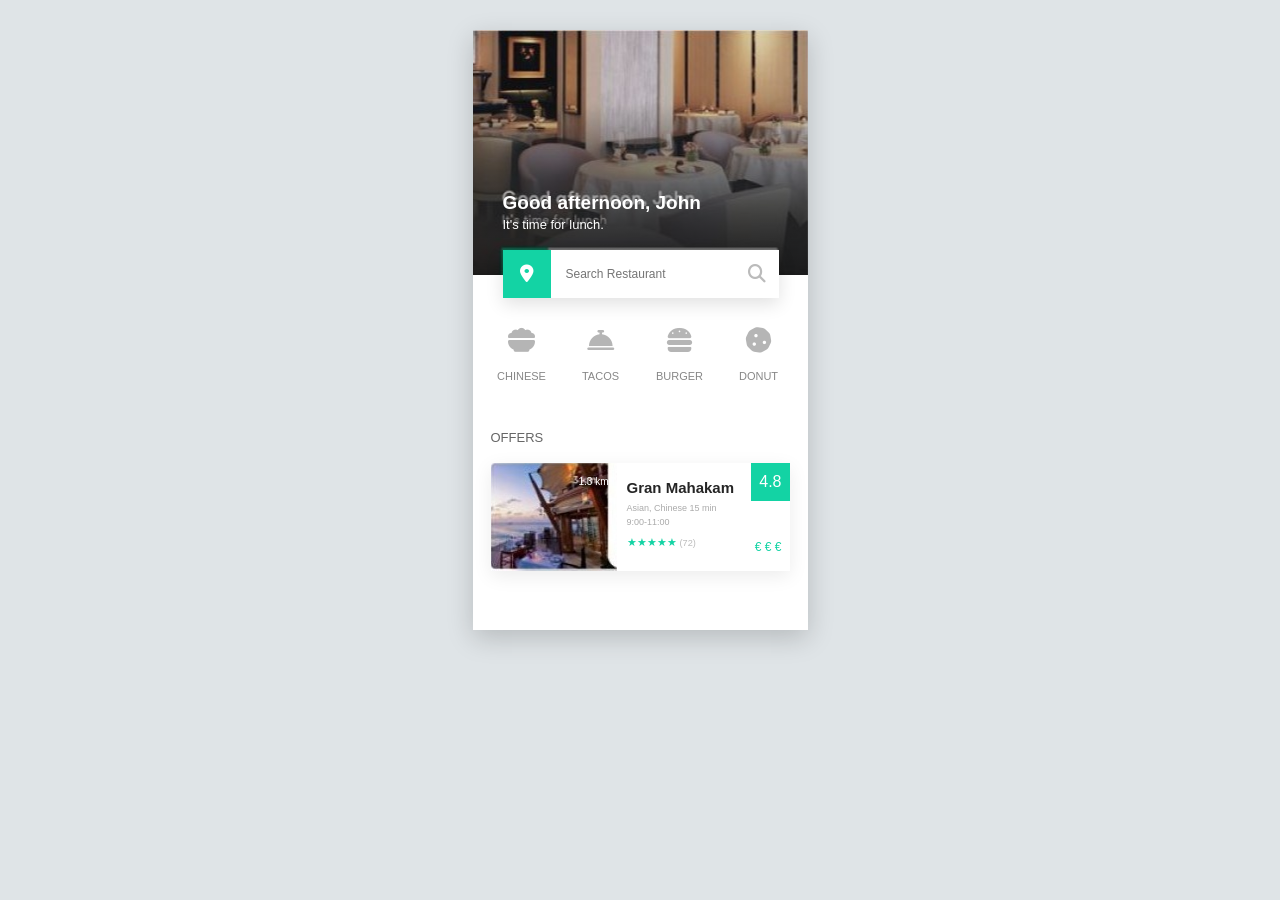
<file: index.html>
<!DOCTYPE html>
<html lang="es">
<head>
    <meta charset="UTF-8">
    <meta name="viewport" content="width=device-width, initial-scale=1.0">
    <title>Inicio - Restaurante</title>
    <link rel="stylesheet" href="https://cdnjs.cloudflare.com/ajax/libs/font-awesome/6.5.2/css/all.min.css">
    <link rel="stylesheet" href="css/style.css">
</head>
<body>
    <section class="telefono inicio">
        <header class="portada">
            <div class="oscuro"></div>
            <div class="bienvenida">
                <h2>Good afternoon, John</h2>
                <p>It's time for lunch.</p>
            </div>

            <div class="buscador">
                <div class="ubicacion"><i class="fa-solid fa-location-dot"></i></div>
                <input type="text" placeholder="Search Restaurant">
                <button><i class="fa-solid fa-magnifying-glass"></i></button>
            </div>
        </header>

        <main class="contenido-inicio">
            <nav class="categorias">
                <a href="#"><i class="fa-solid fa-bowl-food"></i><span>CHINESE</span></a>
                <a href="#"><i class="fa-solid fa-bell-concierge"></i><span>TACOS</span></a>
                <a href="#"><i class="fa-solid fa-burger"></i><span>BURGER</span></a>
                <a href="#"><i class="fa-solid fa-cookie"></i><span>DONUT</span></a>
            </nav>

            <h3 class="subtitulo">OFFERS</h3>

            <a class="tarjeta-oferta" href="detalle.html">
                <div class="foto-oferta">
                    <img src="img/oferta.jpg" alt="Restaurante Gran Mahakam">
                    <span>1.3 km</span>
                </div>
                <div class="info-oferta">
                    <h3>Gran Mahakam</h3>
                    <p>Asian, Chinese 15 min</p>
                    <p>9:00-11:00</p>
                    <div class="estrellas">★★★★★ <small>(72)</small></div>
                </div>
                <div class="nota">4.8</div>
                <div class="precio">€ € €</div>
            </a>
        </main>
    </section>
</body>
</html>
</file>
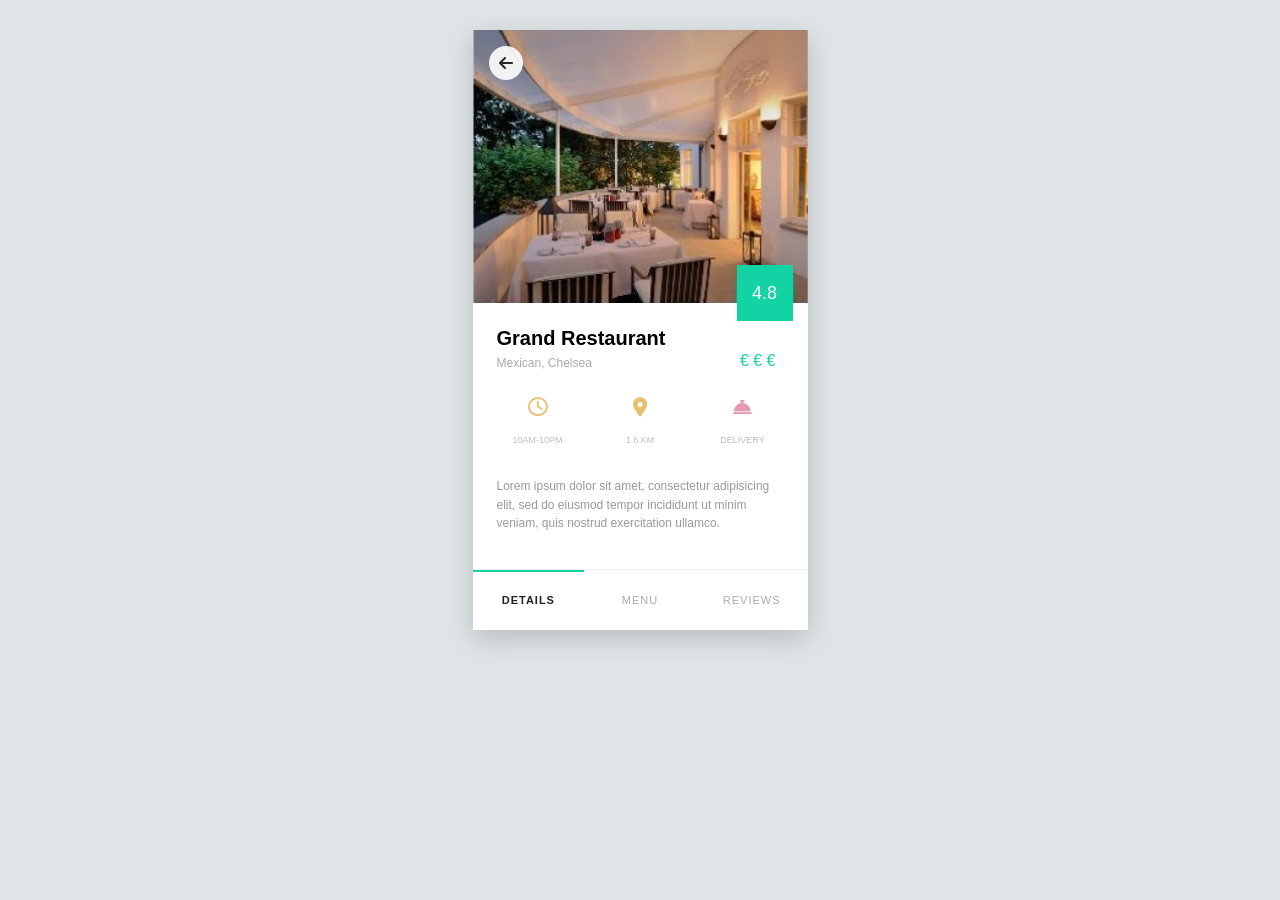
<file: detalle.html>
<!DOCTYPE html>
<html lang="es">
<head>
    <meta charset="UTF-8">
    <meta name="viewport" content="width=device-width, initial-scale=1.0">
    <title>Detalle - Grand Restaurant</title>
    <link rel="stylesheet" href="https://cdnjs.cloudflare.com/ajax/libs/font-awesome/6.5.2/css/all.min.css">
    <link rel="stylesheet" href="css/style.css">
</head>
<body>
    <section class="telefono detalle">
        <div class="foto-restaurante">
            <a class="volver-foto" href="index.html"><i class="fa-solid fa-arrow-left"></i></a>
            <img src="img/restaurante.jpg" alt="Grand Restaurant">
            <div class="nota-grande">4.8</div>
        </div>

        <main class="datos-restaurante">
            <h1>Grand Restaurant</h1>
            <p>Mexican, Chelsea</p>
            <div class="precio-detalle">€ € €</div>

            <div class="datos-iconos">
                <div><i class="fa-regular fa-clock"></i><span>10AM-10PM</span></div>
                <div><i class="fa-solid fa-location-dot"></i><span>1.6 KM</span></div>
                <div><i class="fa-solid fa-bell-concierge"></i><span>DELIVERY</span></div>
            </div>

            <p class="descripcion">Lorem ipsum dolor sit amet, consectetur adipisicing elit, sed do eiusmod tempor incididunt ut minim veniam, quis nostrud exercitation ullamco.</p>
        </main>

        <nav class="menu-inferior">
            <a class="activo" href="detalle.html">DETAILS</a>
            <a href="menu.html">MENU</a>
            <a href="#">REVIEWS</a>
        </nav>
    </section>
</body>
</html>
</file>
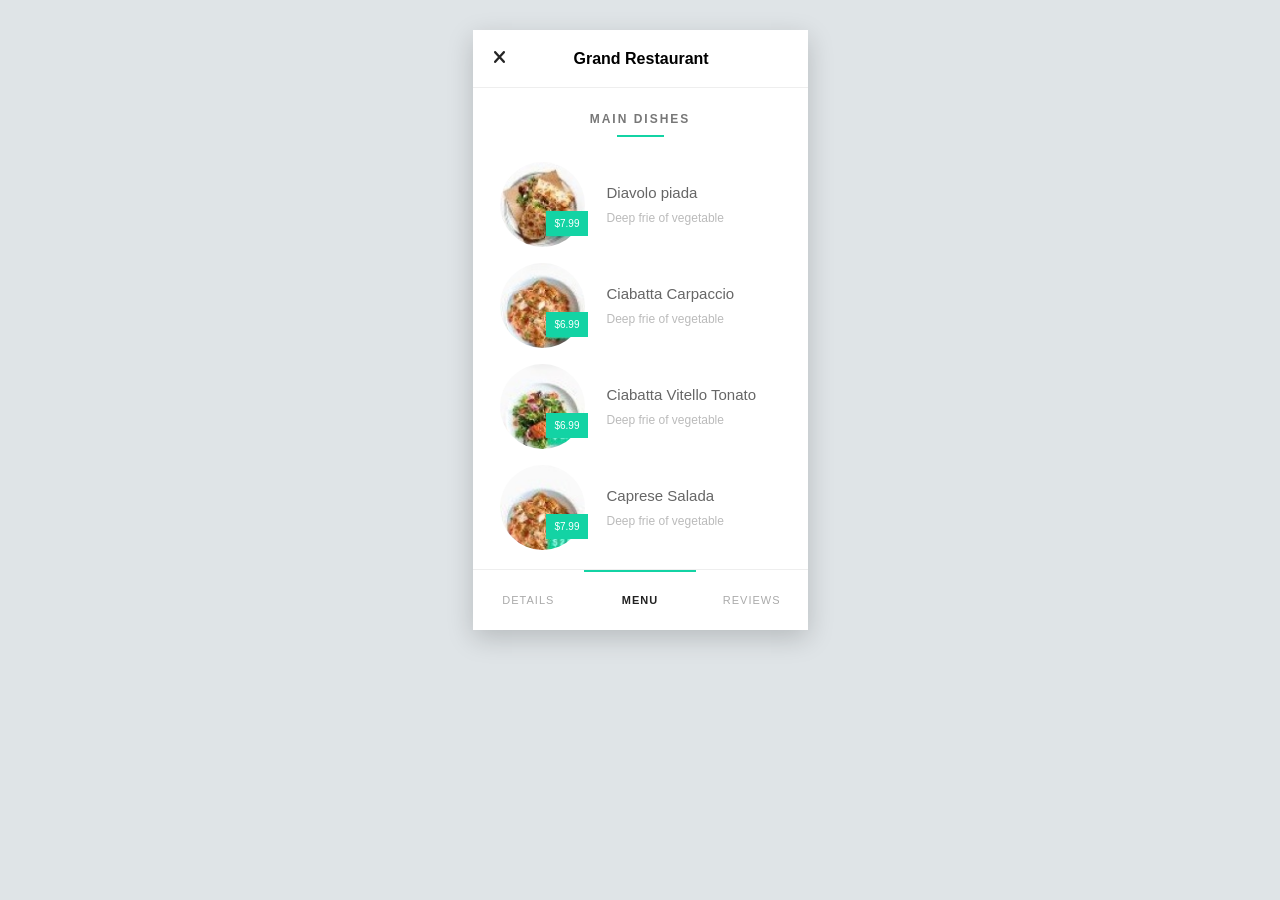
<file: menu.html>
<!DOCTYPE html>
<html lang="es">
<head>
    <meta charset="UTF-8">
    <meta name="viewport" content="width=device-width, initial-scale=1.0">
    <title>Menú - Grand Restaurant</title>
    <link rel="stylesheet" href="https://cdnjs.cloudflare.com/ajax/libs/font-awesome/6.5.2/css/all.min.css">
    <link rel="stylesheet" href="css/style.css">
</head>
<body>
    <section class="telefono carta">
        <header class="encabezado-carta">
            <a href="detalle.html"><i class="fa-solid fa-xmark"></i></a>
            <h2>Grand Restaurant</h2>
        </header>

        <main>
            <h3 class="titulo-platos">MAIN DISHES</h3>

            <div class="lista-platos">
                <a class="plato" href="producto.html">
                    <div class="plato-foto"><img src="img/plato1.jpg" alt="Diavolo piada"><span>$7.99</span></div>
                    <div><h3>Diavolo piada</h3><p>Deep frie of vegetable</p></div>
                </a>
                <a class="plato" href="producto.html">
                    <div class="plato-foto"><img src="img/plato2.jpg" alt="Ciabatta Carpaccio"><span>$6.99</span></div>
                    <div><h3>Ciabatta Carpaccio</h3><p>Deep frie of vegetable</p></div>
                </a>
                <a class="plato" href="producto.html">
                    <div class="plato-foto"><img src="img/plato3.jpg" alt="Ciabatta Vitello Tonato"><span>$6.99</span></div>
                    <div><h3>Ciabatta Vitello Tonato</h3><p>Deep frie of vegetable</p></div>
                </a>
                <a class="plato" href="producto.html">
                    <div class="plato-foto"><img src="img/plato4.jpg" alt="Caprese Salada"><span>$7.99</span></div>
                    <div><h3>Caprese Salada</h3><p>Deep frie of vegetable</p></div>
                </a>
            </div>
        </main>

        <nav class="menu-inferior">
            <a href="detalle.html">DETAILS</a>
            <a class="activo" href="menu.html">MENU</a>
            <a href="#">REVIEWS</a>
        </nav>
    </section>
</body>
</html>
</file>
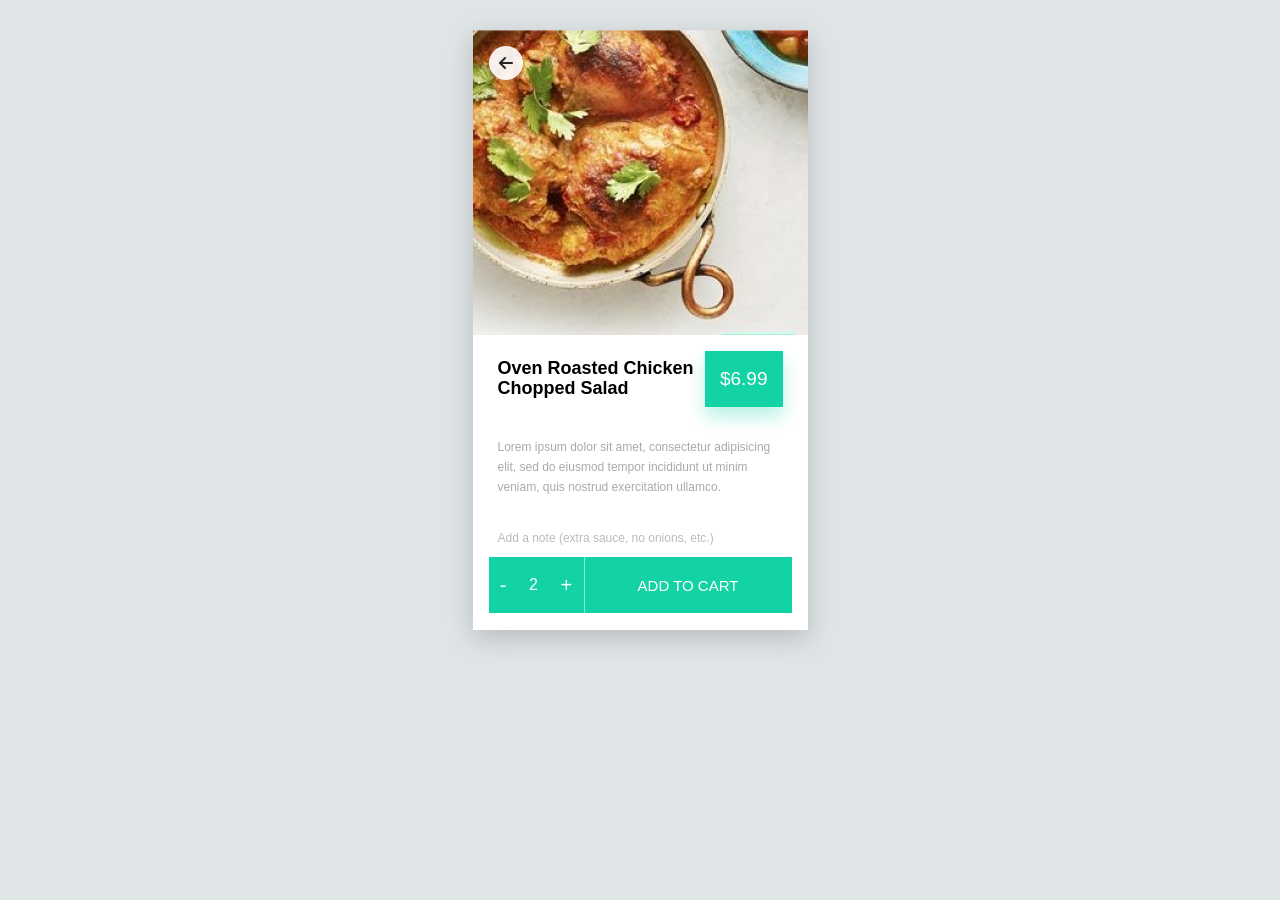
<file: producto.html>
<!DOCTYPE html>
<html lang="es">
<head>
    <meta charset="UTF-8">
    <meta name="viewport" content="width=device-width, initial-scale=1.0">
    <title>Producto - Grand Restaurant</title>
    <link rel="stylesheet" href="https://cdnjs.cloudflare.com/ajax/libs/font-awesome/6.5.2/css/all.min.css">
    <link rel="stylesheet" href="css/style.css">
</head>
<body>
    <section class="telefono producto">
        <a class="volver-producto" href="menu.html"><i class="fa-solid fa-arrow-left"></i></a>
        <img class="foto-producto" src="img/producto.jpg" alt="Pollo al horno">

        <main class="producto-info">
            <div class="titulo-precio">
                <h1>Oven Roasted Chicken<br>Chopped Salad</h1>
                <span>$6.99</span>
            </div>

            <p class="descripcion-producto">Lorem ipsum dolor sit amet, consectetur adipisicing elit, sed do eiusmod tempor incididunt ut minim veniam, quis nostrud exercitation ullamco.</p>

            <div class="nota-pedido">Add a note (extra sauce, no onions, etc.)</div>
        </main>

        <div class="acciones">
            <div class="cantidad"><button>-</button><span>2</span><button>+</button></div>
            <button class="agregar">ADD TO CART</button>
        </div>
    </section>
</body>
</html>
</file>
<file: css/style.css>
* {
    margin: 0;
    padding: 0;
    box-sizing: border-box;
    text-decoration: none;
}

:root {
    --verde: #13d3a4;
    --texto: #252525;
    --gris: #a4a4a4;
    --fondo: #f5f7f8;
}

body {
    min-height: 100vh;
    font-family: Arial, Helvetica, sans-serif;
    background: #dfe4e7;
    padding: 30px;
    display: flex;
    justify-content: center;
    align-items: flex-start;
}

.pantallas {
    display: flex;
    justify-content: center;
    align-items: flex-start;
    gap: 25px;
    flex-wrap: wrap;
}

.telefono {
    width: 335px;
    height: 600px;
    background: white;
    position: relative;
    overflow: hidden;
    box-shadow: 0 8px 25px rgba(0,0,0,.18);
}

.portada {
    height: 245px;
    background-image: url("../img/portada.jpg");
    background-size: cover;
    background-position: center;
    position: relative;
}

.oscuro {
    position: absolute;
    inset: 0;
    background: linear-gradient(transparent 30%, rgba(0,0,0,.65));
}

.bienvenida {
    position: absolute;
    left: 30px;
    bottom: 43px;
    color: white;
}

.bienvenida h2 { font-size: 19px; margin-bottom: 3px; }
.bienvenida p { font-size: 13px; }

.buscador {
    width: 276px;
    height: 48px;
    display: flex;
    position: absolute;
    left: 30px;
    bottom: -23px;
    background: white;
    box-shadow: 0 6px 18px rgba(0,0,0,.12);
}

.ubicacion {
    width: 48px;
    display: flex;
    align-items: center;
    justify-content: center;
    background: var(--verde);
    color: white;
    font-size: 18px;
}

.buscador input {
    width: 185px;
    border: 0;
    outline: 0;
    padding-left: 15px;
    font-size: 12px;
}

.buscador button {
    width: 43px;
    border: 0;
    background: white;
    color: #bbb;
    font-size: 18px;
}

.contenido-inicio { padding: 52px 18px 18px; }

.categorias {
    display: flex;
    justify-content: space-between;
    margin-bottom: 48px;
}

.categorias a {
    width: 62px;
    color: #878787;
    text-align: center;
    font-size: 11px;
}

.categorias i {
    display: block;
    font-size: 27px;
    margin-bottom: 16px;
    color: #b5b5b5;
}

.subtitulo {
    font-size: 13px;
    font-weight: normal;
    color: #666;
    margin-bottom: 18px;
}

.tarjeta-oferta {
    height: 108px;
    color: var(--texto);
    display: flex;
    position: relative;
    background: white;
    box-shadow: 0 5px 18px rgba(0,0,0,.08);
}

.foto-oferta { width: 126px; position: relative; }
.foto-oferta img { width: 100%; height: 100%; object-fit: cover; }
.foto-oferta span { position: absolute; right: 8px; top: 13px; color: white; font-size: 10px; }
.info-oferta { padding: 16px 10px; }
.info-oferta h3 { font-size: 15px; margin-bottom: 7px; }
.info-oferta p { font-size: 9px; color: #aaa; margin-bottom: 4px; }
.estrellas { color: var(--verde); font-size: 11px; margin-top: 9px; }
.estrellas small { color: #bbb; }
.nota { position: absolute; right: 0; top: 0; background: var(--verde); color: white; padding: 10px 8px; }
.precio { position: absolute; right: 8px; bottom: 17px; color: var(--verde); font-size: 12px; }

.foto-restaurante { height: 273px; position: relative; }
.foto-restaurante img { width: 100%; height: 100%; object-fit: cover; }
.nota-grande { position: absolute; right: 15px; bottom: -18px; width: 56px; height: 56px; display: flex; align-items: center; justify-content: center; background: var(--verde); color: white; font-size: 18px; }

.datos-restaurante { padding: 24px 24px 0; }
.datos-restaurante h1 { font-size: 20px; margin-bottom: 6px; }
.datos-restaurante > p { color: #aaa; font-size: 12px; }
.precio-detalle { text-align: right; color: var(--verde); margin: -18px 8px 28px 0; }

.datos-iconos { display: flex; justify-content: space-between; margin-bottom: 30px; }
.datos-iconos div { width: 82px; text-align: center; color: #bbb; }
.datos-iconos i { display: block; font-size: 19px; margin-bottom: 12px; color: #e6c16f; }
.datos-iconos div:last-child i { color: #e59ab1; }
.datos-iconos span { font-size: 9px; }
.descripcion { line-height: 1.55; color: #999 !important; }

.menu-inferior {
    position: absolute;
    left: 0;
    bottom: 0;
    width: 100%;
    height: 61px;
    display: flex;
    background: white;
    border-top: 1px solid #eee;
}

.menu-inferior a {
    flex: 1;
    display: flex;
    align-items: center;
    justify-content: center;
    color: #aaa;
    font-size: 11px;
    letter-spacing: 1px;
    position: relative;
}

.menu-inferior a.activo { color: #222; font-weight: bold; }
.menu-inferior a.activo::before { content: ""; position: absolute; top: 0; left: 0; width: 100%; height: 2px; background: var(--verde); }

.encabezado-carta {
    height: 58px;
    display: flex;
    align-items: center;
    border-bottom: 1px solid #eee;
}
.encabezado-carta a { color: var(--texto); }
.encabezado-carta i { margin-left: 20px; font-size: 18px; }
.encabezado-carta h2 { font-size: 16px; margin-left: 68px; }
.titulo-platos { text-align: center; font-size: 12px; letter-spacing: 2px; color: #777; margin: 24px 0 17px; }
.titulo-platos::after { content: ""; display: block; width: 47px; height: 2px; background: var(--verde); margin: 9px auto 0; }
.lista-platos { padding: 0 27px; }
.plato { height: 101px; display: flex; align-items: center; gap: 22px; color: var(--texto); }
.plato-foto { width: 85px; height: 85px; position: relative; }
.plato-foto img { width: 100%; height: 100%; object-fit: cover; border-radius: 50%; }
.plato-foto span { position: absolute; right: -3px; bottom: 11px; background: var(--verde); color: white; padding: 7px 8px; font-size: 10px; }
.plato h3 { font-size: 15px; font-weight: normal; margin-bottom: 10px; color: #666; }
.plato p { font-size: 12px; color: #bbb; }

.foto-producto { width: 100%; height: 305px; object-fit: cover; }
.producto-info { padding: 12px 25px; }
.titulo-precio { display: flex; justify-content: space-between; align-items: center; }
.titulo-precio h1 { font-size: 18px; line-height: 1.1; }
.titulo-precio span { background: var(--verde); color: white; font-size: 19px; padding: 17px 15px; box-shadow: 0 10px 18px rgba(19,211,164,.3); }
.descripcion-producto { margin-top: 31px; font-size: 12px; line-height: 1.65; color: #aaa; }
.nota-pedido { margin-top: 34px; padding-bottom: 15px; border-bottom: 1px solid #ddd; color: #bbb; font-size: 12px; }
.acciones { position: absolute; left: 16px; right: 16px; bottom: 17px; height: 56px; display: flex; }
.cantidad { width: 96px; display: flex; background: var(--verde); color: white; align-items: center; justify-content: space-around; border-right: 1px solid rgba(255,255,255,.5); }
.cantidad button { border: 0; background: transparent; color: white; font-size: 20px; }
.agregar { flex: 1; border: 0; background: var(--verde); color: white; font-size: 15px; }


.volver-foto,
.volver-producto {
    position: absolute;
    top: 16px;
    left: 16px;
    width: 34px;
    height: 34px;
    border-radius: 50%;
    background: rgba(255,255,255,.9);
    color: var(--texto);
    display: flex;
    align-items: center;
    justify-content: center;
    z-index: 2;
}

.volver-producto {
    box-shadow: 0 3px 10px rgba(0,0,0,.15);
}

@media (max-width: 760px) {
    body { padding: 15px; }
    .pantallas { gap: 18px; }
}
</file>
